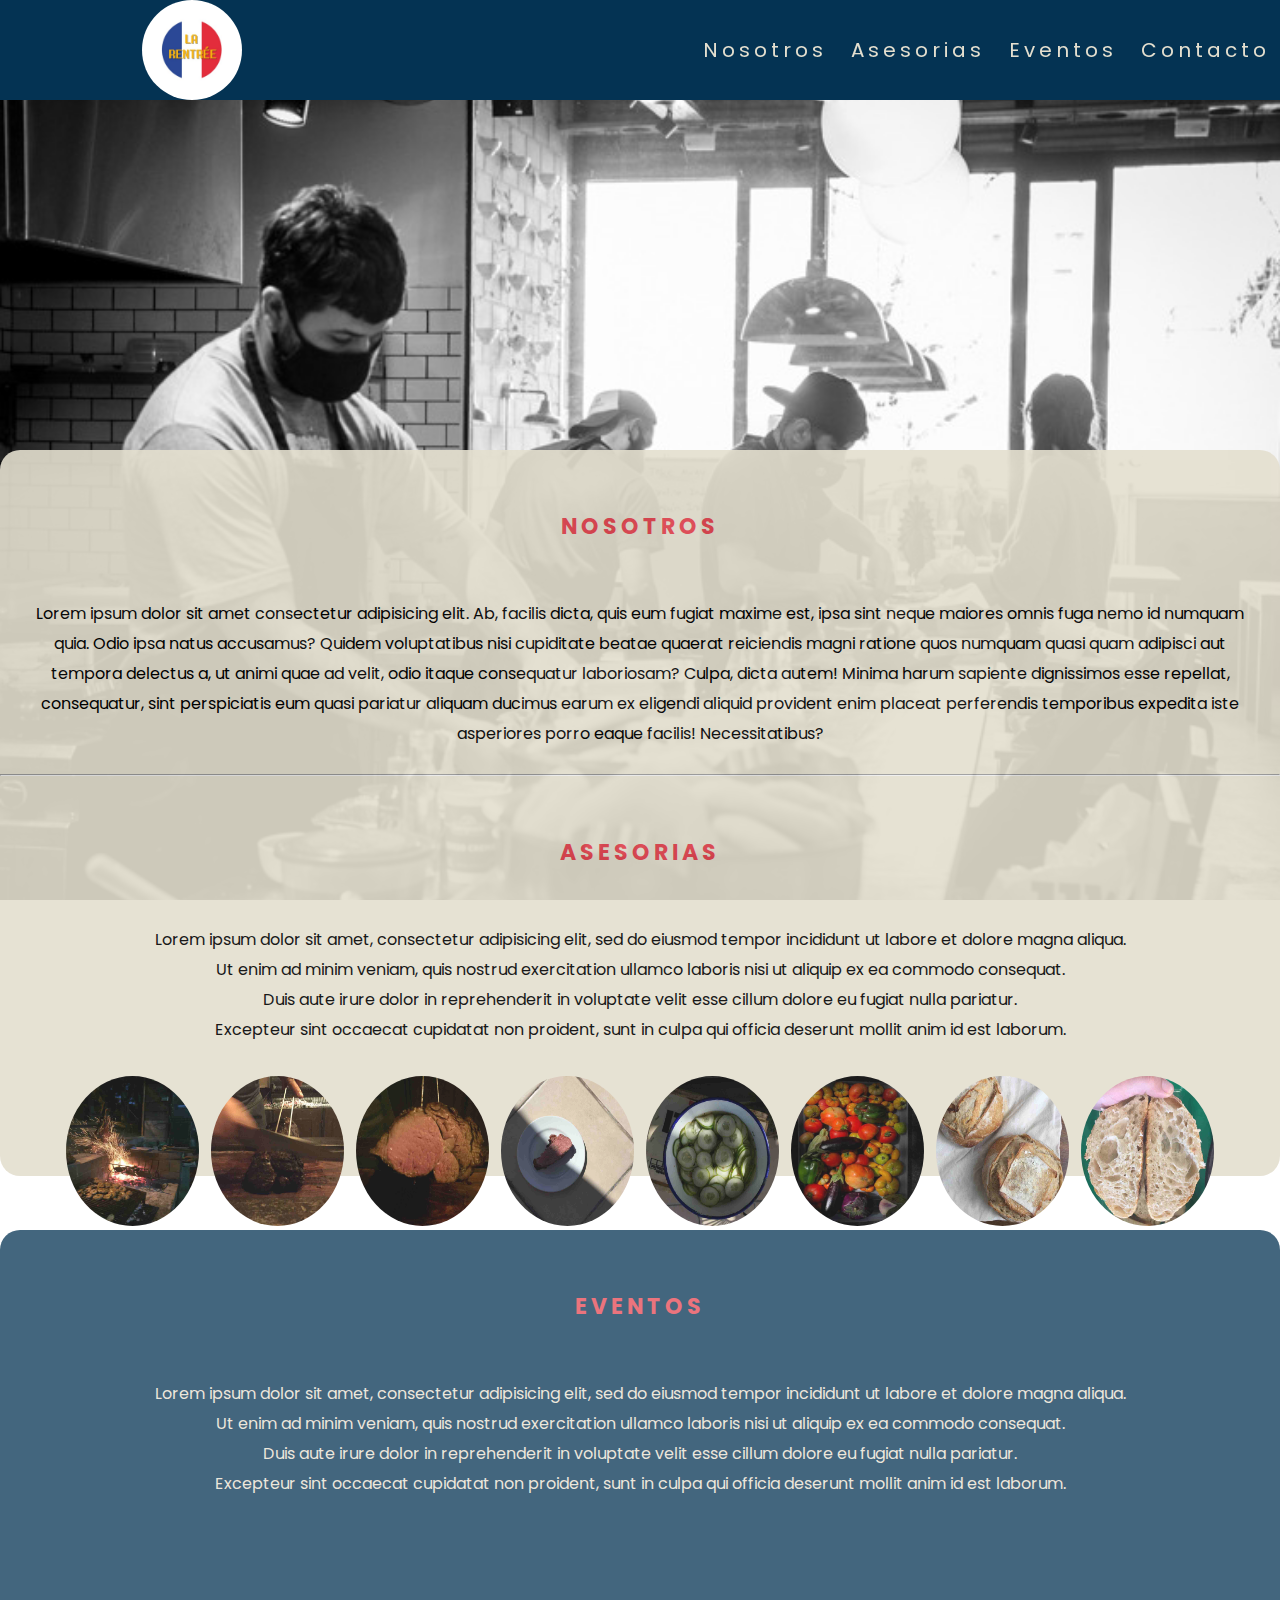
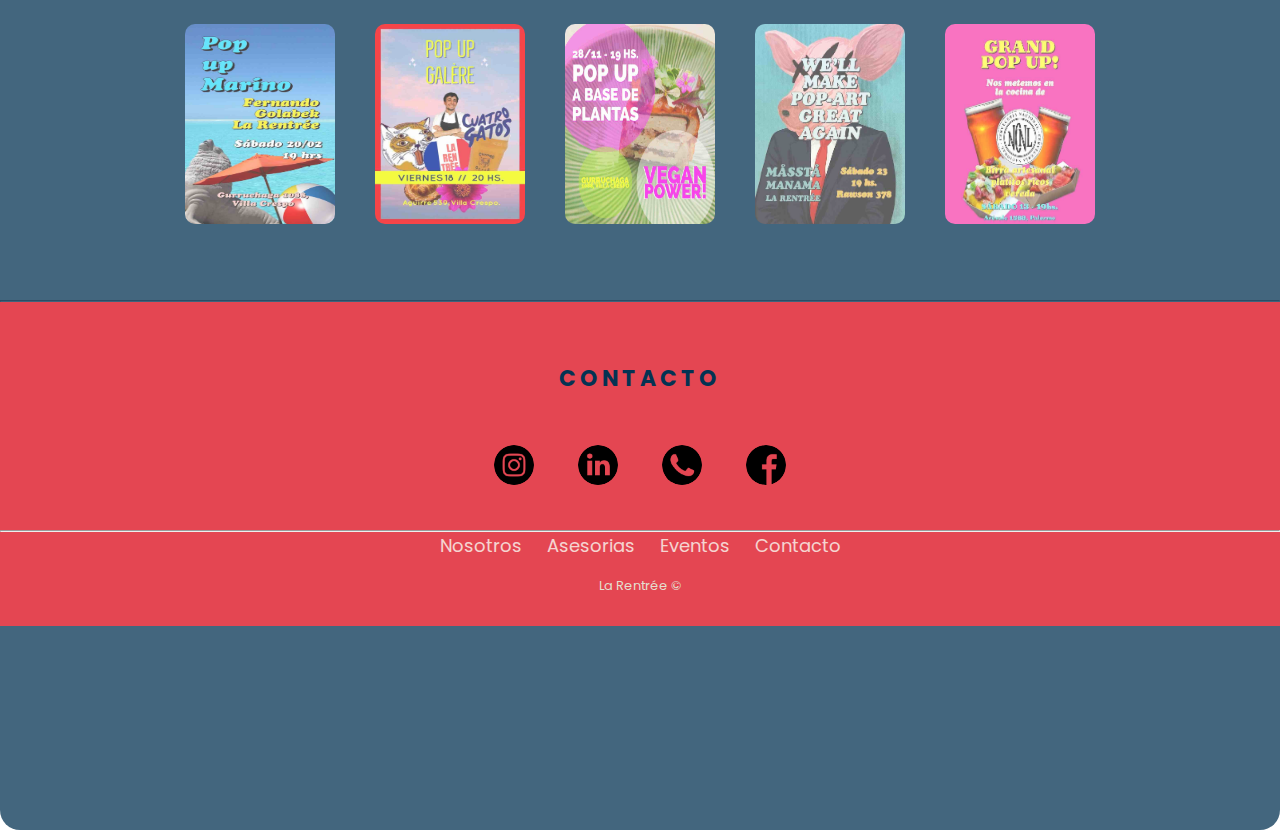
<file: index.html>
<!DOCTYPE html>
<html lang="en" dir="ltr">

<head>
    <link href="https://fonts.googleapis.com/css2?family=Poppins:wght@300&display=swap" rel="stylesheet">
    <meta charset="utf-8">
    <meta http-equiv="X-UA-Compatible" content="IE=edge">
    <meta name="viewport" content="width=device-width, initial-scale=1.0">
    <link href="https://cdn.jsdelivr.net/npm/bootstrap@5.0.0/dist/css/bootstrap.min.css" rel="stylesheet" integrity="sha384-wEmeIV1mKuiNpC+IOBjI7aAzPcEZeedi5yW5f2yOq55WWLwNGmvvx4Um1vskeMj0" crossorigin="anonymous">
    <!--SEO-->
    <meta name="keywords" content="Gastronomia, cocineros, La rentrée">
    <meta name="description" content="Grupo de cocineros nómades. Nos conocimos en Paris trabajando, volvimos a Argentina y hacemos eventos efīmeros en diferentes partes de la ciudad">
    <link rel="stylesheet" href="style.css" type="text/css">
    <title>LA RENTRÉE INICIO</title>
</head>

<body>
    <div class="boxArea">
        <header>
            <div class="menuNav">
                <div class="logo">
                    <a href="./index.html"><img src="./img/logolr.jpg" alt="logo"></a>

                </div>
                <nav>
                    <a href="./Nosotros.html">Nosotros</a>
                    <a href="./asesorias.html">Asesorias</a>
                    <a href="./Eventos.html">Eventos</a>
                    <a href="./contacto.html">Contacto</a>
                </nav>
                <div class="menu-mobile">
                    <button class="btn btn-outline-danger" type="button" data-bs-toggle="offcanvas" data-bs-target="#offcanvasScrolling" aria-controls="offcanvasScrolling">Menu</button>
                    <div class="offcanvas offcanvas-start" data-bs-scroll="true" data-bs-backdrop="false" tabindex="-1" id="offcanvasScrolling" aria-labelledby="offcanvasScrollingLabel">
                        <div class="logo">
                            <a href="./index.html"><img src="./img/logolr.jpg" alt="logo"></a>
                        </div>
                        <div class="offcanvas-header canva-titulo">
                            <h2 class="offcanvas-title" id="offcanvasScrollingLabel"> MENU</h2>
                            <button type="button" class="btn-close text-reset" data-bs-dismiss="offcanvas" aria-label="Close"></button>
                        </div>
                        <div class="offcanvas-body">
                            <nav class="canva-mobile">
                                <a href="./Nosotros.html">Nosotros</a>
                                <a href="./asesorias.html">Asesorias</a>
                                <a href="./Eventos.html">Eventos</a>
                                <a href="./contacto.html">Contacto</a>
                            </nav>
                            <p>@la.rentreeok</p>
                        </div>
                    </div>
                </div>
            </div>
        </header>
        <main>
            <div class="bannerArea">

            </div>
            <div class="contentArea">
                <div class="menuNav">
                    <h2><a href="./Nosotros.html">Nosotros</a></h2>
                    <p>Lorem ipsum dolor sit amet consectetur adipisicing elit. Ab, facilis dicta, quis eum fugiat maxime est, ipsa sint neque maiores omnis fuga nemo id numquam quia. Odio ipsa natus accusamus? Quidem voluptatibus nisi cupiditate beatae
                        quaerat reiciendis magni ratione quos numquam quasi quam adipisci aut tempora delectus a, ut animi quae ad velit, odio itaque consequatur laboriosam? Culpa, dicta autem! Minima harum sapiente dignissimos esse repellat, consequatur,
                        sint perspiciatis eum quasi pariatur aliquam ducimus earum ex eligendi aliquid provident enim placeat perferendis temporibus expedita iste asperiores porro eaque facilis! Necessitatibus?</p>
                    <hr>
                    <div class="asesoriasMenu">
                        <div class="asideImg">
                            <div>
                                <h2><a class="tituloAsesorias" href="./asesorias.html">Asesorias</a></h2>
                                <p class="asesoriasUno">Lorem ipsum dolor sit amet, consectetur adipisicing elit, sed do eiusmod tempor incididunt ut labore et dolore magna aliqua. <br> Ut enim ad minim veniam, quis nostrud exercitation ullamco laboris nisi ut aliquip ex ea
                                    commodo consequat.
                                    <br> Duis aute irure dolor in reprehenderit in voluptate velit esse cillum dolore eu fugiat nulla pariatur. <br> Excepteur sint occaecat cupidatat non proident, sunt in culpa qui officia deserunt mollit anim id est
                                    laborum.
                                </p>

                            </div>
                            <div class="imagenReel">
                                <img class="imgReel grid1" src="./imgeventos/asesoriasdos1.jpg" alt="fuego">
                                <img class="imgReel grid2" src="./imgeventos/asesoriascuatro1.jpg" alt="corte cuchillo">
                                <img class="imgReel grid3" src="./imgeventos/asesoriasuno1.jpg" alt="punto de la carne">
                                <img class="imgReel grid4" src="./imgeventos/asesoriascinco1.jpg" alt="pastron">
                                <img class="imgReel grid5" src="./imgeventos/asesoriasseis1.jpg" alt="pickles de pepino">
                                <img class="imgReel grid6" src="./imgeventos/asesoriassiete1.jpg" alt="tomates de estacion">
                                <img class="imgReel grid7" src="./imgeventos/asesoriastres1.jpg" alt="hogazas de pan">
                                <img class="imgReel grid8" src="./imgeventos/asesoriasocho1.jpg" alt="interior del pan">
                            </div>
                        </div>
                    </div>
                </div>
            </div>
            <div class="eventosNuestros">
                <h2> <a href="./Eventos.html">Eventos</a></h2>
                <p>Lorem ipsum dolor sit amet, consectetur adipisicing elit, sed do eiusmod tempor incididunt ut labore et dolore magna aliqua. <br> Ut enim ad minim veniam, quis nostrud exercitation ullamco laboris nisi ut aliquip ex ea commodo consequat.
                    <br> Duis aute irure dolor in reprehenderit in voluptate velit esse cillum dolore eu fugiat nulla pariatur. <br> Excepteur sint occaecat cupidatat non proident, sunt in culpa qui officia deserunt mollit anim id est laborum.
                </p>
                <div class="imgEventos">
                    <ul class="listEventos">
                        <li>
                            <a class="links--social" href="https://www.instagram.com/la.rentreeok/?hl=es-la"><img class="imagenEvento evento1" src="./imgeventos/evento11.jpg" alt="evento"></a>
                        </li>
                        <li>
                            <a class="links--social" href="https://www.instagram.com/la.rentreeok/?hl=es-la"><img class="imagenEvento evento2" src="./imgeventos/evento21.jpg" alt="evento"></a>
                        </li>
                        <li>
                            <a class="links--social" href="https://www.instagram.com/la.rentreeok/?hl=es-la"><img class="imagenEvento evento3" src="./imgeventos/evento31.jpg" alt="evento"></a>
                        </li>
                        <li>
                            <a class="links--social" href="https://www.instagram.com/la.rentreeok/?hl=es-la"><img class="imagenEvento evento4" src="./imgeventos/evento41.jpg" alt="evento"></a>
                        </li>
                        <li>
                            <a class="links--social" href="https://www.instagram.com/la.rentreeok/?hl=es-la"><img class="imagenEvento evento5" src="./imgeventos/evento51.jpg" alt="evento"></a>
                        </li>
                    </ul>
                </div>
            </div>
    </div>
    </main>
    <hr>
    <div class="footer-basic">
        <footer>
            <h2 class="contactoFooter">Contacto</h2>
            <div class="social">
                <a href="https://www.instagram.com/la.rentreeok/?hl=es-la"><i class="logoFooter"><img src="./img/instagram.png" alt="instagram"></i></a>
                <a href="https://www.linkedin.com"><i class="logoFooter"><img src="./img/linkedin.png" alt="linkedin"></i></a>
                <a href="https://api.whatsapp.com/send?phone=330767545140&text=Hola!"><i class="logoFooter"><img src="./img/whatsapp.png" alt="whatsapp"></i></a>
                <a href="https://www.facebook.com"><i class="logoFooter"><img src="./img/facebook.png" alt="facebook"></i></a>
            </div>
            <hr>
            <div>
                <ul>
                    <li><a href="./Nosotros.html">Nosotros</a></li>
                    <li><a href="./asesorias.html">Asesorias</a></li>
                    <li><a href="./Eventos.html">Eventos</a></li>
                    <li><a href="./contacto.html">Contacto</a></li>
                </ul>
                <p class="copyright">La Rentrée ©</p>
            </div>
        </footer>

    </div>
    <script src="https://code.jquery.com/jquery-3.6.0.slim.min.js" integrity="sha256-u7e5khyithlIdTpu22PHhENmPcRdFiHRjhAuHcs05RI=" crossorigin="anonymous"></script>
    <script src="https://cdn.jsdelivr.net/npm/bootstrap@5.0.0/dist/js/bootstrap.bundle.min.js" integrity="sha384-p34f1UUtsS3wqzfto5wAAmdvj+osOnFyQFpp4Ua3gs/ZVWx6oOypYoCJhGGScy+8" crossorigin="anonymous"></script>
</body>

</html>
</file>
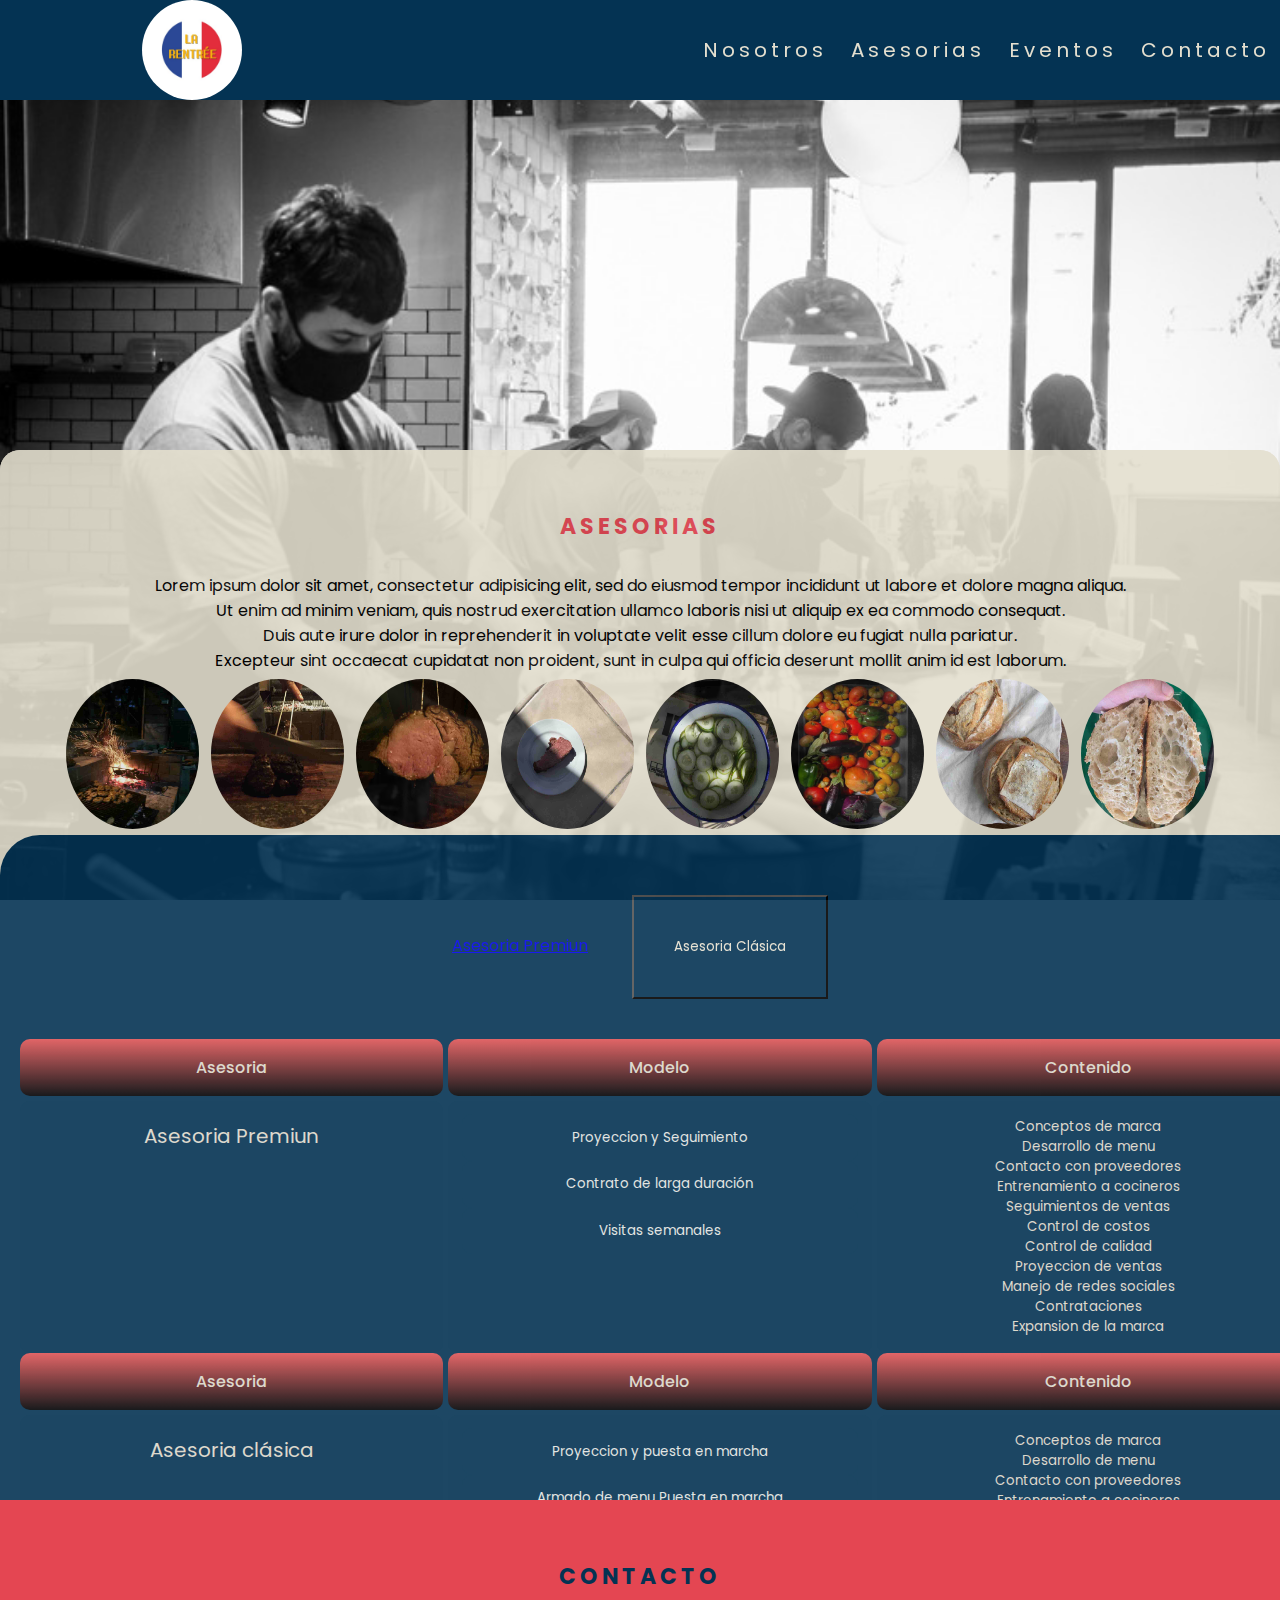
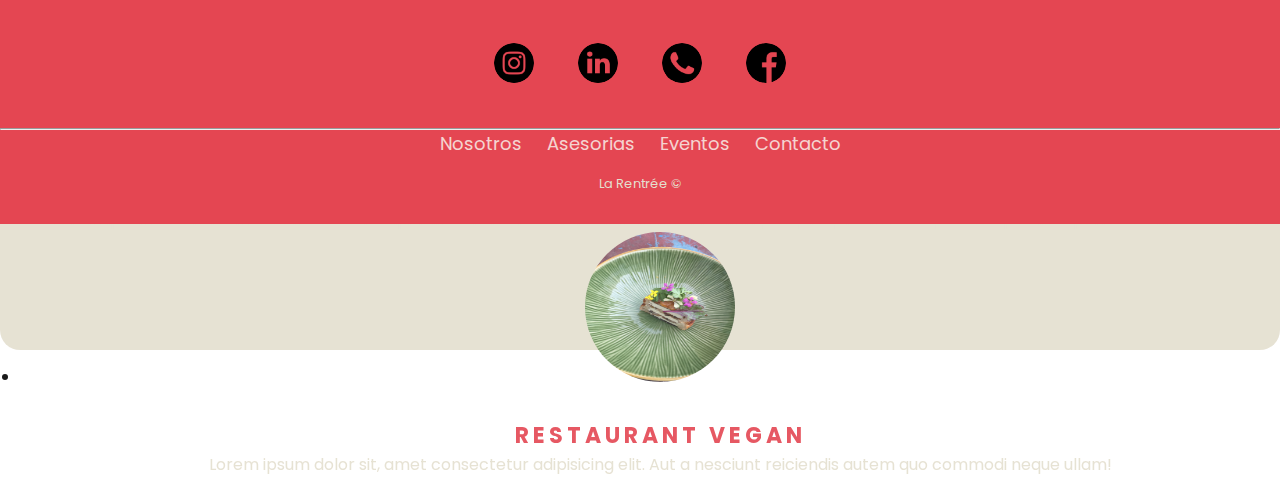
<file: asesorias.html>
<!DOCTYPE html>
<html lang="en" dir="ltr">

<head>
    <meta charset="utf-8">
    <meta name="viewport" content="width=device-width, initial-scale=1.0">
    <link rel="stylesheet" href="style.css">
    <link href="https://fonts.googleapis.com/css2?family=Poppins:wght@300&display=swap" rel="stylesheet">
    <!--SEO-->
    <meta name="keywords" content="Gastronomia, Asesorias, Contrataciones, La rentrée">
    <meta name="description" content="Grupo de cocineros nómades. Nos conocimos en Paris trabajando, volvimos a Argentina y hacemos eventos efīmeros en diferentes partes de la ciudad">
    <title>LA RENTRÉE Asesorias</title>
    <link href="https://cdn.jsdelivr.net/npm/bootstrap@5.0.0/dist/css/bootstrap.min.css" rel="stylesheet" integrity="sha384-wEmeIV1mKuiNpC+IOBjI7aAzPcEZeedi5yW5f2yOq55WWLwNGmvvx4Um1vskeMj0" crossorigin="anonymous">

</head>

<body>
    <div class="boxArea">
        <header>
            <div class="menuNav">
                <div class="logo">
                    <a href="./index.html"><img src="./img/logolr.jpg" alt="logo"></a>

                </div>
                <nav>
                    <a href="./Nosotros.html">Nosotros</a>
                    <a href="./asesorias.html">Asesorias</a>
                    <a href="./Eventos.html">Eventos</a>
                    <a href="./contacto.html">Contacto</a>
                </nav>
                <div class="menu-mobile">
                    <button class="btn btn-outline-danger" type="button" data-bs-toggle="offcanvas" data-bs-target="#offcanvasScrolling" aria-controls="offcanvasScrolling">Menu</button>
                    <div class="offcanvas offcanvas-start" data-bs-scroll="true" data-bs-backdrop="false" tabindex="-1" id="offcanvasScrolling" aria-labelledby="offcanvasScrollingLabel">
                        <div class="logo">
                            <a href="./index.html"><img src="./img/logolr.jpg" alt="logo"></a>
                        </div>
                        <div class="offcanvas-header canva-titulo">
                            <h2 class="offcanvas-title" id="offcanvasScrollingLabel"> MENU</h2>
                            <button type="button" class="btn-close text-reset" data-bs-dismiss="offcanvas" aria-label="Close"></button>
                        </div>
                        <div class="offcanvas-body">
                            <nav class="canva-mobile">
                                <a href="./Nosotros.html">Nosotros</a>
                                <a href="./asesorias.html">Asesorias</a>
                                <a href="./Eventos.html">Eventos</a>
                                <a href="./contacto.html">Contacto</a>
                            </nav>
                            <p>@la.rentreeok</p>
                        </div>
                    </div>
                </div>
            </div>
        </header>
        <main>
            <div class="bannerArea">

            </div>
            <div class="contentArea1">
                <div class="menuNav">
                </div>
                <div class="asesoriasMenu">
                    <div class="asideImg">
                        <div>
                            <h2><a class="tituloAsesorias" href="./asesorias.html">Asesorias</a></h2>
                            <p class="asesoriasUno">Lorem ipsum dolor sit amet, consectetur adipisicing elit, sed do eiusmod tempor incididunt ut labore et dolore magna aliqua. <br> Ut enim ad minim veniam, quis nostrud exercitation ullamco laboris nisi ut aliquip ex ea commodo
                                consequat.
                                <br> Duis aute irure dolor in reprehenderit in voluptate velit esse cillum dolore eu fugiat nulla pariatur. <br> Excepteur sint occaecat cupidatat non proident, sunt in culpa qui officia deserunt mollit anim id est laborum.
                            </p>
                        </div>
                        <div class="imagenReel">
                            <img class="imgReel grid1" src="./imgeventos/asesoriasdos1.jpg" alt="fuego">
                            <img class="imgReel grid2" src="./imgeventos/asesoriascuatro1.jpg" alt="corte cuchillo">
                            <img class="imgReel grid3" src="./imgeventos/asesoriasuno1.jpg" alt="punto de la carne">
                            <img class="imgReel grid4" src="./imgeventos/asesoriascinco1.jpg" alt="pastron">
                            <img class="imgReel grid5" src="./imgeventos/asesoriasseis1.jpg" alt="pickles de pepino">
                            <img class="imgReel grid6" src="./imgeventos/asesoriassiete1.jpg" alt="tomates de estacion">
                            <img class="imgReel grid7" src="./imgeventos/asesoriastres1.jpg" alt="hogazas de pan">
                            <img class="imgReel grid8" src="./imgeventos/asesoriasocho1.jpg" alt="interior del pan">
                        </div>
                        <div class="collapse--tabla">
                            <p class="asesoriaMobile">
                                <a class="btn btn-secondary" data-toggle="collapse" href="#multiCollapseExample1" role="button" aria-expanded="false" aria-controls="multiCollapseExample1">Asesoria Premiun</a>
                                <button class="btn btn-secondary boton-color" type="button" data-toggle="collapse" data-target="#multiCollapseExample2" aria-expanded="false" aria-controls="multiCollapseExample2">Asesoria Clásica</button>

                            </p>
                            <div class="row">
                                <div class="col">
                                    <div class="collapse multi-collapse" id="multiCollapseExample1">
                                        <div class="card card-body">
                                            <div class="section-table">
                                                <div class="top">Asesoria</div>
                                                <div class="top">Modelo</div>
                                                <div class="top">Contenido</div>
                                                <div class="tipo">Asesoria Premiun</div>
                                                <div class="menu-tabla">
                                                    <div class="contenido-tabla">Proyeccion y Seguimiento</div>
                                                    <div class="contenido-tabla">Contrato de larga duración</div>
                                                    <div class="contenido-tabla">Visitas semanales</div>
                                                </div>
                                                <div>
                                                    <ul class="lista-tabla">
                                                        <li>Conceptos de marca</li>
                                                        <li>Desarrollo de menu</li>
                                                        <li>Contacto con proveedores</li>
                                                        <li>Entrenamiento a cocineros</li>
                                                        <li>Seguimientos de ventas</li>
                                                        <li>Control de costos</li>
                                                        <li>Control de calidad</li>
                                                        <li>Proyeccion de ventas</li>
                                                        <li>Manejo de redes sociales</li>
                                                        <li>Contrataciones</li>
                                                        <li>Expansion de la marca</li>
                                                    </ul>
                                                </div>
                                            </div>
                                        </div>
                                    </div>
                                    <div class="col">
                                        <div class="collapse multi-collapse" id="multiCollapseExample2">
                                            <div class="card card-body">
                                                <div class="section-table">
                                                    <div class="top">Asesoria</div>
                                                    <div class="top">Modelo</div>
                                                    <div class="top">Contenido</div>
                                                    <div class="tipo">Asesoria clásica</div>
                                                    <div class="menu-tabla">
                                                        <div class="contenido-tabla">Proyeccion y puesta en marcha</div>
                                                        <div class="contenido-tabla">Armado de menu Puesta en marcha</div>
                                                        <div class="contenido-tabla">Contrato de corta duración</div>
                                                    </div>
                                                    <div>
                                                        <ul class="lista-tabla">
                                                            <li>Conceptos de marca</li>
                                                            <li>Desarrollo de menu</li>
                                                            <li>Contacto con proveedores</li>
                                                            <li>Entrenamiento a cocineros</li>
                                                            <li>Seguimientos de ventas</li>
                                                            <li>Control de costos</li>
                                                            <li>Control de calidad</li>
                                                        </ul>
                                                    </div>
                                                </div>
                                            </div>
                                        </div>
                                    </div>
                                </div>
                            </div>
                            <ul class="list-unstyled">
                                <li class="media">
                                    <img src="./imgeventos/ricota.jpg" class="mr-3 img--relleno" alt="ricota">
                                    <div class="media-body">
                                        <h2 class="mt-0 mb-1 texto--color">Restaurant Italiano</h2>
                                        <p class="texto--color">Lorem ipsum dolor sit amet consectetur adipisicing elit. Fugit exercitationem mollitia similique, quia quidem fuga quae voluptatibus porro doloribus eligendi?
                                        </p>
                                    </div>
                                </li>
                                <li class="media my-4 mobile-img">
                                    <img src="imgeventos/tofu.jpg" class="mr-3 img--relleno" alt="tofu">
                                    <div class="media-body">
                                        <h2 class="mt-0 mb-1 texto--color">Restaurant Vegan</h2>
                                        <p class="texto--color">Lorem ipsum dolor sit, amet consectetur adipisicing elit. Aut a nesciunt reiciendis autem quo commodi neque ullam!</p>
                                    </div>
                                </li>
                            </ul>
                        </div>
                    </div>
                </div>
            </div>
        </main>
    </div>

    <div class="footer-basic">
        <footer>
            <h2 class="contactoFooter">Contacto</h2>
            <div class="social">
                <a href="https://www.instagram.com/la.rentreeok/?hl=es-la"><i class="logoFooter"><img src="./img/instagram.png" alt="instagram"></i></a>
                <a href="https://www.linkedin.com"><i class="logoFooter"><img src="./img/linkedin.png" alt="linkedin"></i></a>
                <a href="https://api.whatsapp.com/send?phone=330767545140&text=Hola!"><i class="logoFooter"><img src="./img/whatsapp.png" alt="whatsapp"></i></a>
                <a href="https://www.facebook.com"><i class="logoFooter"><img src="./img/facebook.png" alt="facebook"></i></a>
            </div>
            <hr>
            <div>
                <ul>
                    <li><a href="./Nosotros.html">Nosotros</a></li>
                    <li><a href="./asesorias.html">Asesorias</a></li>
                    <li><a href="./Eventos.html">Eventos</a></li>
                    <li><a href="./contacto.html">Contacto</a></li>
                </ul>
                <p class="copyright">La Rentrée ©</p>
            </div>
        </footer>

    </div>
    <script src="https://code.jquery.com/jquery-3.5.1.slim.min.js" integrity="sha384-DfXdz2htPH0lsSSs5nCTpuj/zy4C+OGpamoFVy38MVBnE+IbbVYUew+OrCXaRkfj" crossorigin="anonymous"></script>
    <script src="https://cdn.jsdelivr.net/npm/bootstrap@4.6.0/dist/js/bootstrap.bundle.min.js" integrity="sha384-Piv4xVNRyMGpqkS2by6br4gNJ7DXjqk09RmUpJ8jgGtD7zP9yug3goQfGII0yAns" crossorigin="anonymous"></script>
    <script src="https://code.jquery.com/jquery-3.6.0.slim.min.js" integrity="sha256-u7e5khyithlIdTpu22PHhENmPcRdFiHRjhAuHcs05RI=" crossorigin="anonymous"></script>
    <script src="https://cdn.jsdelivr.net/npm/bootstrap@5.0.0/dist/js/bootstrap.bundle.min.js" integrity="sha384-p34f1UUtsS3wqzfto5wAAmdvj+osOnFyQFpp4Ua3gs/ZVWx6oOypYoCJhGGScy+8" crossorigin="anonymous"></script>
</body>

</html>
</file>
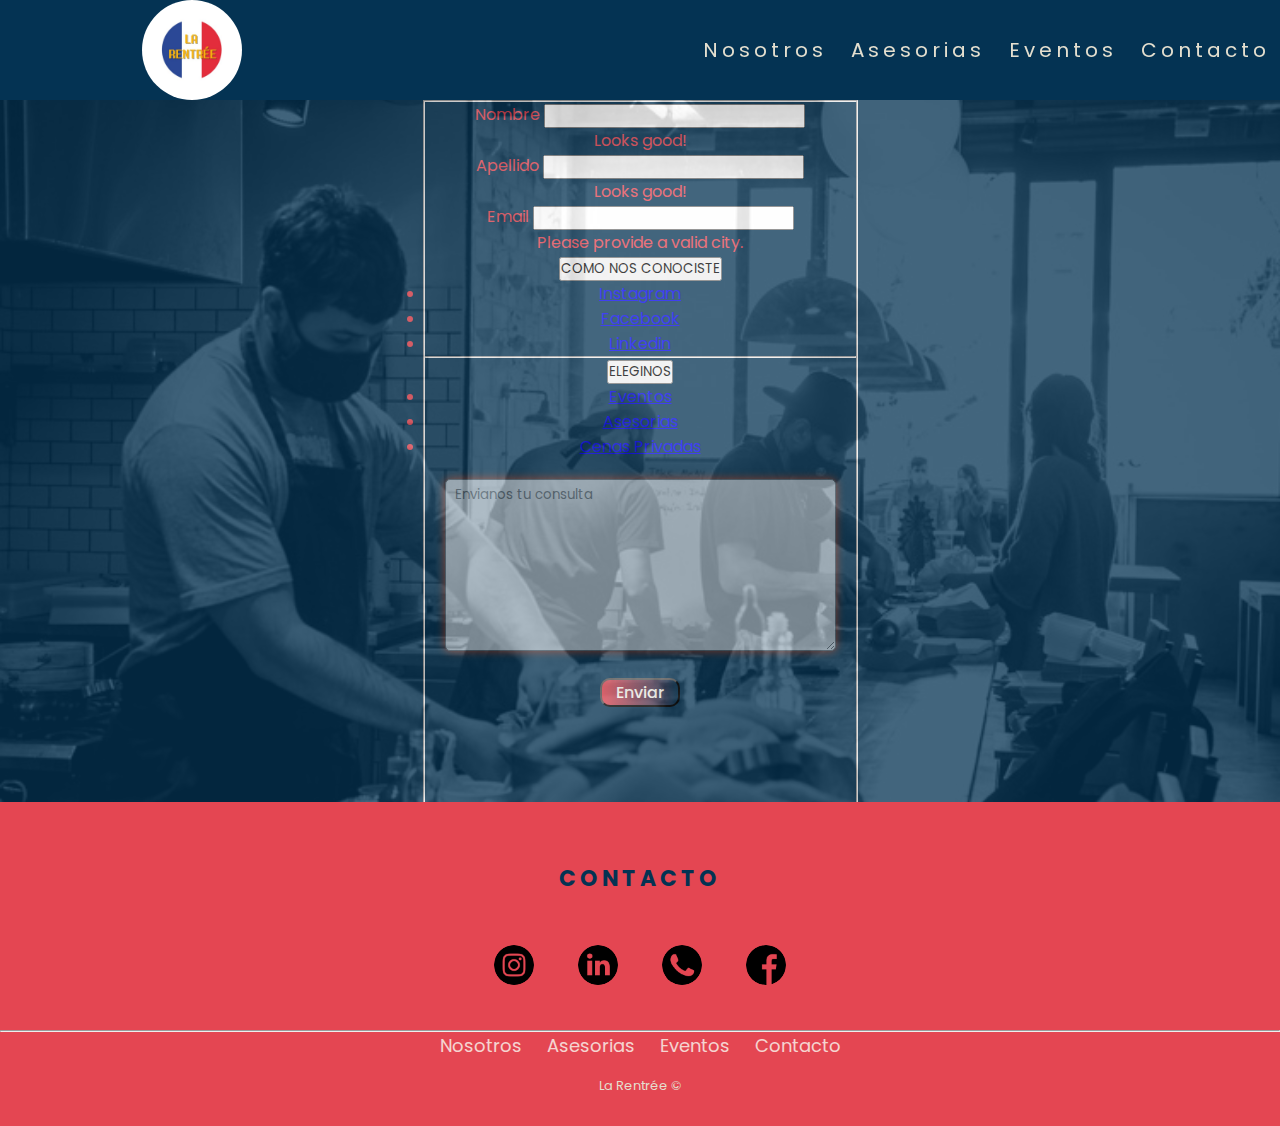
<file: contacto.html>
<!DOCTYPE html>
<html lang="en" dir="ltr">

<head>
    <meta charset="utf-8">
    <meta name="viewport" content="width=device-width, initial-scale=1.0">
    <link rel="stylesheet" href="style.css">
    <link href="https://fonts.googleapis.com/css2?family=Poppins:wght@300&display=swap" rel="stylesheet">
    <!--SEO-->
    <meta name="keywords" content="Gastronomia, Info, Contacto, La rentrée">
    <meta name="description" content="Grupo de cocineros nómades. Nos conocimos en Paris trabajando, volvimos a Argentina y hacemos eventos efīmeros en diferentes partes de la ciudad">
    <title> LA RENTRÉE Contacto</title>
    <link href="https://cdn.jsdelivr.net/npm/bootstrap@5.0.0/dist/css/bootstrap.min.css" rel="stylesheet" integrity="sha384-wEmeIV1mKuiNpC+IOBjI7aAzPcEZeedi5yW5f2yOq55WWLwNGmvvx4Um1vskeMj0" crossorigin="anonymous">

</head>

<body>
    <div class="boxArea">
        <header>
            <div class="menuNav">
                <div class="logo">
                    <a href="./index.html"><img src="./img/logolr.jpg" alt="logo"></a>

                </div>
                <nav>
                    <a href="./Nosotros.html">Nosotros</a>
                    <a href="./asesorias.html">Asesorias</a>
                    <a href="./Eventos.html">Eventos</a>
                    <a href="./contacto.html">Contacto</a>
                </nav>
                <div class="menu-mobile">
                    <button class="btn btn-outline-danger" type="button" data-bs-toggle="offcanvas" data-bs-target="#offcanvasScrolling" aria-controls="offcanvasScrolling">Menu</button>
                    <div class="offcanvas offcanvas-start" data-bs-scroll="true" data-bs-backdrop="false" tabindex="-1" id="offcanvasScrolling" aria-labelledby="offcanvasScrollingLabel">
                        <div class="logo">
                            <a href="./index.html"><img src="./img/logolr.jpg" alt="logo"></a>
                        </div>
                        <div class="offcanvas-header canva-titulo">
                            <h2 class="offcanvas-title" id="offcanvasScrollingLabel"> MENU</h2>
                            <button type="button" class="btn-close text-reset" data-bs-dismiss="offcanvas" aria-label="Close"></button>
                        </div>
                        <div class="offcanvas-body">
                            <nav class="canva-mobile">
                                <a href="./Nosotros.html">Nosotros</a>
                                <a href="./asesorias.html">Asesorias</a>
                                <a href="./Eventos.html">Eventos</a>
                                <a href="./contacto.html">Contacto</a>
                            </nav>
                            <p>@la.rentreeok</p>
                        </div>
                    </div>
                </div>
            </div>
        </header>
        <main>
            <div class="bannerArea">
            </div>
            <div class="eventosNuestros1">
                <fieldset>
                    <form class="needs-validation" novalidate>
                        <div class="form-row">
                            <div class="col-md-12 mb-3">
                                <label for="validationCustom01">Nombre</label>
                                <input type="text" class="form-control" id="validationCustom01" value="" required>
                                <div class="valid-feedback">
                                    Looks good!
                                </div>
                            </div>
                            <div class="col-md-12 mb-3">
                                <label for="validationCustom02">Apellido</label>
                                <input type="text" class="form-control" id="validationCustom02" value="" required>
                                <div class="valid-feedback">
                                    Looks good!
                                </div>
                            </div>
                        </div>
                        <div class="form-row">
                            <div class="col-md-12 mb-3">
                                <label for="validationCustom03">Email</label>
                                <input type="text" class="form-control" id="validationCustom03" required>
                                <div class="invalid-feedback">
                                    Please provide a valid city.
                                </div>
                            </div>
                        </div>
                    </form>
                    <div class="dropdown">
                        <button class="btn btn-danger dropdown-toggle" type="button" id="dropdownMenuButton2" data-bs-toggle="dropdown" aria-expanded="false">
                                    COMO NOS CONOCISTE
                                </button>
                        <ul class="dropdown-menu dropdown-menu-dark" aria-labelledby="dropdownMenuButton2">
                            <li><a class="dropdown-item active" href="#">Instagram</a></li>
                            <li><a class="dropdown-item" href="#">Facebook</a></li>
                            <li><a class="dropdown-item" href="#">Linkedin</a></li>

                        </ul>
                    </div>
                    <hr>
                    <div class="formulario">
                        <div class="dropdown">
                            <button class="btn btn-danger dropdown-toggle" type="button" id="dropdownMenuButton2" data-bs-toggle="dropdown" aria-expanded="false">
                                    ELEGINOS
                                </button>
                            <ul class="dropdown-menu dropdown-menu-dark" aria-labelledby="dropdownMenuButton2">
                                <li><a class="dropdown-item active" href="#">Eventos</a></li>
                                <li><a class="dropdown-item" href="#">Asesorias</a></li>
                                <li><a class="dropdown-item" href="#">Cenas Privadas</a></li>

                            </ul>
                        </div>

                        <textarea class="areaTexto" name="name" rows="8" cols="32" placeholder=" Envianos tu consulta"></textarea><br>

                        <input class="botonE" type="submit" name="Enviar" value="Enviar">
                    </div>
                    </form>
                </fieldset>
            </div>
        </main>
    </div>
    <hr>
    <div class="footer-basic">
        <footer>
            <h2 class="contactoFooter">Contacto</h2>
            <div class="social">
                <a href="https://www.instagram.com/la.rentreeok/?hl=es-la"><i class="logoFooter"><img src="./img/instagram.png" alt="instagram"></i></a>
                <a href="https://www.linkedin.com"><i class="logoFooter"><img src="./img/linkedin.png" alt="linkedin"></i></a>
                <a href="https://api.whatsapp.com/send?phone=330767545140&text=Hola!"><i class="logoFooter"><img src="./img/whatsapp.png" alt="whatsapp"></i></a>
                <a href="https://www.facebook.com"><i class="logoFooter"><img src="./img/facebook.png" alt="facebook"></i></a>
            </div>
            <hr>
            <div>
                <ul>
                    <li>
                        <a href="./Nosotros.html">Nosotros</a></li>
                    <li><a href="./asesorias.html">Asesorias</a></li>
                    <li><a href="./Eventos.html">Eventos</a></li>
                    <li>
                        <a href="./contacto.html">Contacto</a></li>
                </ul>
                <p class="copyright">La Rentrée ©</p>
            </div>
        </footer>

    </div>










    <script src="https://code.jquery.com/jquery-3.6.0.slim.min.js" integrity="sha256-u7e5khyithlIdTpu22PHhENmPcRdFiHRjhAuHcs05RI=" crossorigin="anonymous"></script>
    <script src="https://cdn.jsdelivr.net/npm/bootstrap@5.0.0/dist/js/bootstrap.bundle.min.js" integrity="sha384-p34f1UUtsS3wqzfto5wAAmdvj+osOnFyQFpp4Ua3gs/ZVWx6oOypYoCJhGGScy+8" crossorigin="anonymous"></script>
    <script type="text/javascript">
        function actionToggle() {
            var action = document.querySelector('.action');
            action.classList.toggle('active')
        }
    </script>
    <script>
        // Example starter JavaScript for disabling form submissions if there are invalid fields
        (function() {
            'use strict';
            window.addEventListener('load', function() {
                // Fetch all the forms we want to apply custom Bootstrap validation styles to
                var forms = document.getElementsByClassName('needs-validation');
                // Loop over them and prevent submission
                var validation = Array.prototype.filter.call(forms, function(form) {
                    form.addEventListener('submit', function(event) {
                        if (form.checkValidity() === false) {
                            event.preventDefault();
                            event.stopPropagation();
                        }
                        form.classList.add('was-validated');
                    }, false);
                });
            }, false);
        })();
    </script>
</body>

</html>
</file>
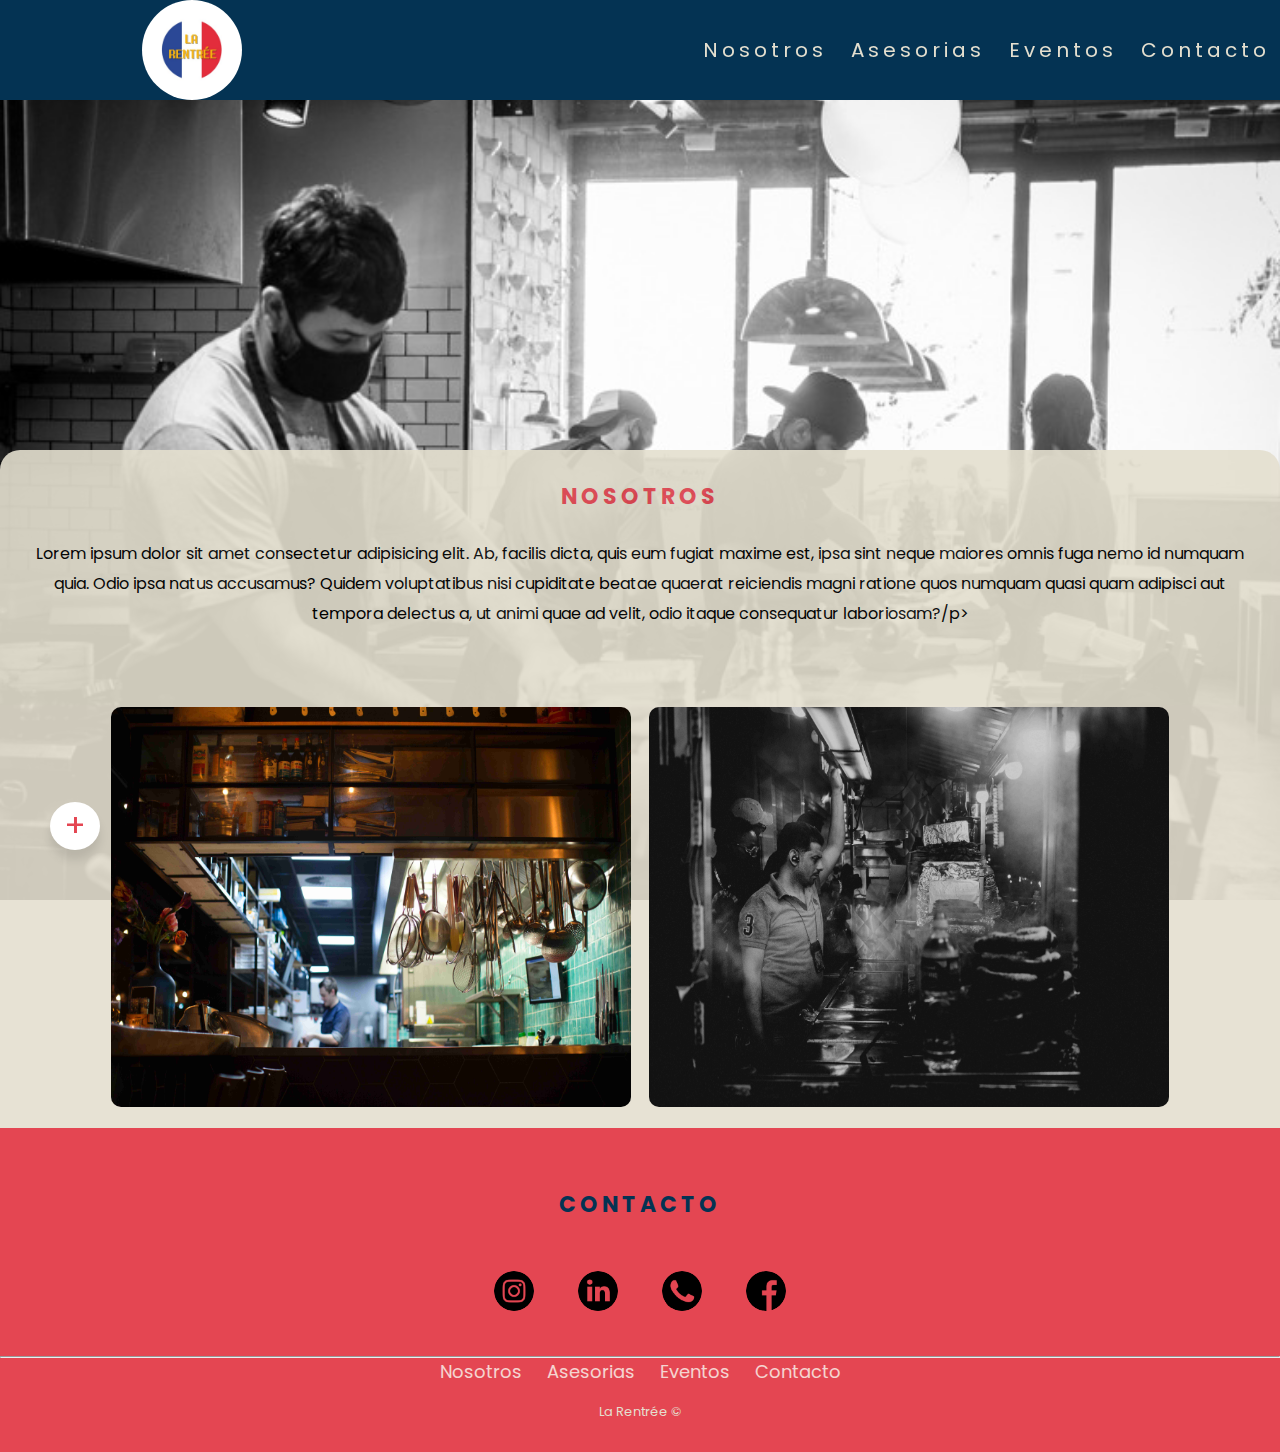
<file: Nosotros.html>
<!DOCTYPE html>
<html lang="en" dir="ltr">

<head>
    <meta charset="utf-8">
    <meta name="viewport" content="width=device-width, initial-scale=1.0">
    <link rel="stylesheet" href="style.css">
    <link href="https://fonts.googleapis.com/css2?family=Poppins:wght@300&display=swap" rel="stylesheet">
    <!--SEO-->
    <meta name="keywords" content="Gastronomia, Nosotros, La rentrée, conocenos">
    <meta name="description" content="Grupo de cocineros nómades. Nos conocimos en Paris trabajando, volvimos a Argentina y hacemos eventos efīmeros en diferentes partes de la ciudad">
    <title> LA RENTRÉE Nosotros</title>
    <link href="https://cdn.jsdelivr.net/npm/bootstrap@5.0.0/dist/css/bootstrap.min.css" rel="stylesheet" integrity="sha384-wEmeIV1mKuiNpC+IOBjI7aAzPcEZeedi5yW5f2yOq55WWLwNGmvvx4Um1vskeMj0" crossorigin="anonymous">
</head>

<body>
    <div class="boxArea">
        <header>
            <div class="menuNav">
                <div class="logo">
                    <a href="./index.html"><img src="./img/logolr.jpg" alt="logo"></a>

                </div>
                <nav>
                    <a href="./Nosotros.html">Nosotros</a>
                    <a href="./asesorias.html">Asesorias</a>
                    <a href="./Eventos.html">Eventos</a>
                    <a href="./contacto.html">Contacto</a>
                </nav>
                <div class="menu-mobile">
                    <button class="btn btn-outline-danger" type="button" data-bs-toggle="offcanvas" data-bs-target="#offcanvasScrolling" aria-controls="offcanvasScrolling">Menu</button>
                    <div class="offcanvas offcanvas-start" data-bs-scroll="true" data-bs-backdrop="false" tabindex="-1" id="offcanvasScrolling" aria-labelledby="offcanvasScrollingLabel">
                        <div class="logo">
                            <a href="./index.html"><img src="./img/logolr.jpg" alt="logo"></a>
                        </div>
                        <div class="offcanvas-header canva-titulo">
                            <h2 class="offcanvas-title" id="offcanvasScrollingLabel"> MENU</h2>
                            <button type="button" class="btn-close text-reset" data-bs-dismiss="offcanvas" aria-label="Close"></button>
                        </div>
                        <div class="offcanvas-body">
                            <nav class="canva-mobile">
                                <a href="./Nosotros.html">Nosotros</a>
                                <a href="./asesorias.html">Asesorias</a>
                                <a href="./Eventos.html">Eventos</a>
                                <a href="./contacto.html">Contacto</a>
                            </nav>
                            <p>@la.rentreeok</p>
                        </div>
                    </div>
                </div>
            </div>
        </header>
        <main>
            <div class="bannerArea">

            </div>
            <div class="contentArea">
                <div class="menuNav">
                    <div class="contentAreaNos">
                        <h2>Nosotros</h2>
                        <p>Lorem ipsum dolor sit amet consectetur adipisicing elit. Ab, facilis dicta, quis eum fugiat maxime est, ipsa sint neque maiores omnis fuga nemo id numquam quia. Odio ipsa natus accusamus? Quidem voluptatibus nisi cupiditate beatae
                            quaerat reiciendis magni ratione quos numquam quasi quam adipisci aut tempora delectus a, ut animi quae ad velit, odio itaque consequatur laboriosam?/p>
                            <div class="miniaturasImg">
                                <ul class="list-unstyled">
                                    <li class="media">
                                        <img src="./imgeventos/cocinero1.jpg" class="mr-3 miniatura--cocinero" alt="cocinero1">
                                        <div class="media-body">
                                            <h2 class="mt-0 mb-1">COCINERO</h2>
                                        </div>
                                    </li>
                                    <li class="media my-4">
                                        <img src="./imgeventos/cocinero21.jpg" class="mr-3 miniatura--cocinero" alt="cocinero21">
                                        <div class="media-body">
                                            <h2 class="mt-0 mb-1">COCINERO</h2>
                                        </div>
                                    </li>
                            </div>
                    </div>
                </div>
            </div>
            <div class="action" onclick="actionToggle()">
                <span>+</span>
                <ul>
                    <li><img class="iconosFloat" src="./img/instagram.png">Comparte en Instagram</li>
                    <li><img class="iconosFloat" src="./img/facebook.png">Comparte en Facebook</li>
                    <li><img class="iconosFloat" src="./img/linkedinlogo.png">Comparte en Linkedin</li>
                    <li><img class="iconosFloat" src="./img/whatsapp.png">Comparte en whatsapp</li>
                </ul>
            </div>
        </main>
        <div class="cocinero">
            <figure>
                <img class="cocineros" src="./imgeventos/cocinero1.jpg" alt="cocinero">
                <figcaption>Lorem, ipsum dolor sit amet consectetur adipisicing elit. Ullam exercitationem numquam eveniet a. Voluptatem dolorum saepe facilis voluptate tenetur odit blanditiis eaque error animi maiores sit cupiditate nesciunt soluta dignissimos similique
                    omnis quia minus quo, incidunt nisi iure. Dolor, et.</figcaption>
            </figure>
            <figure>
                <img class="cocineros" src="./imgeventos/cocinero21.jpg" alt="cocinero">
                <figcaption>Lorem ipsum dolor sit amet consectetur, adipisicing elit. Et repudiandae nesciunt culpa numquam consequuntur in. Nihil blanditiis magni atque ullam expedita. Dolorem voluptates voluptas omnis earum voluptate libero velit ad asperiores
                    ab repellat magni quis, numquam quia autem ipsa provident!</figcaption>
            </figure>
        </div>
        <div class="footer-basic">
            <footer class="footerStiky">
                <h2 class="contactoFooter">Contacto</h2>
                <div class="social">
                    <a href="https://www.instagram.com/la.rentreeok/?hl=es-la"><i class="logoFooter"><img src="./img/instagram.png" alt="instagram"></i></a>
                    <a href="https://www.linkedin.com"><i class="logoFooter"><img src="./img/linkedin.png" alt="linkedin"></i></a>
                    <a href="https://api.whatsapp.com/send?phone=330767545140&text=Hola!"><i class="logoFooter"><img src="./img/whatsapp.png" alt="whatsapp"></i></a>
                    <a href="https://www.facebook.com"><i class="logoFooter"><img src="./img/facebook.png" alt="facebook"></i></a>
                </div>
                <hr>
                <div>
                    <ul>
                        <li>
                            <a href="./Nosotros.html">Nosotros</a></li>
                        <li><a href="./asesorias.html">Asesorias</a></li>
                        <li><a href="./Eventos.html">Eventos</a></li>
                        <li>
                            <a href="./contacto.html">Contacto</a></li>
                    </ul>
                    <p class="copyright">La Rentrée ©</p>
                </div>
            </footer>

        </div>
        <script src="https://cdn.jsdelivr.net/npm/bootstrap@5.0.0/dist/js/bootstrap.bundle.min.js" integrity="sha384-p34f1UUtsS3wqzfto5wAAmdvj+osOnFyQFpp4Ua3gs/ZVWx6oOypYoCJhGGScy+8" crossorigin="anonymous"></script>
        <script type="text/javascript">
            function actionToggle() {
                var action = document.querySelector('.action');
                action.classList.toggle('active')
            }
        </script>
</body>

</html>
</file>
<file: style.css>
* {
        margin: 0;
        padding: 0;
        font-family: 'poppins' !important;
    }
    
    body {
        text-align: center;
        width: 100%;
    }
    /* menu nav */
    
    .menuNav {
        width: 100%;
        margin: 0 auto;
    }
    
    header {
        height: 100px;
        background: #043353;
        width: 100%;
        z-index: 12;
        position: fixed;
        display: flex;
        flex-wrap: nowrap;
    }
    
    .logo {
        width: 30%;
        float: left;
        line-height: 100px;
    }
    
    .logo a {
        text-decoration: none;
        font-size: 30px;
        color: #e4dfcd;
        letter-spacing: 5px;
        margin-top: 30px;
        width: 100px;
        height: 39px;
        text-indent: -9999px;
    }
    
    .logo img {
        overflow: hidden;
        border-radius: 50%;
        height: 100px;
        width: 100px;
    }
    
    nav {
        float: right;
        line-height: 100px;
    }
    
    nav a {
        text-decoration: none;
        letter-spacing: 4px;
        font-size: 20px;
        margin: 0 10px;
        color: #e4dfcf;
    }
    
    nav a:hover {
        text-decoration: none;
        background: #e44652;
        padding: 10px;
        border-radius: 20px;
        transition: all 0.3s ease-out 0s;
        cursor: pointer;
    }
    /*banner*/
    
    .bannerArea {
        width: 100%;
        height: 800px;
        position: fixed;
        top: 100px;
        background-image: url(./imgeventos/bannerbar.JPG);
        background-size: cover;
        background-position: center center;
    }
    
    .bannerArea h2 {
        padding-top: 8%;
        font-size: 70px;
        font-family: 'poppins';
        text-transform: uppercase;
        color: #262626;
    }
    
    .contentArea {
        width: 100%;
        position: relative;
        top: 450px;
        background-color: #e4dfcf;
        height: 700px;
        opacity: 0.9;
        border-radius: 20px;
    }
    
    .contentArea1 {
        width: 100%;
        position: relative;
        top: 450px;
        background-color: #e4dfcf;
        height: 1500px;
        opacity: 0.9;
        border-radius: 20px;
    }
    
    .contentArea p {
        padding: 2% 0;
        font-family: 'poppins' sans-serif;
        line-height: 30px;
        display: flex;
        justify-content: flex-end;
        text-align: center;
    }
    
    .contentArea h2 {
        color: #e44652;
        text-align: center;
        font-family: 'poppins' sans-serif;
        font-size: 24px;
        letter-spacing: 4px;
        padding-top: 30px;
        font-size: 40px;
        margin: 0;
        display: flex;
        justify-content: center;
    }
    /*seccion eventos*/
    
    .eventosNuestros {
        width: 100%;
        position: relative;
        top: 530px;
        background-color: #043353;
        height: 1200px;
        color: #e4dfcf;
        opacity: .75;
        border-radius: 20px;
    }
    
    .eventosNuestros1 {
        width: 100%;
        position: relative;
        display: flex;
        justify-content: center;
        top: 100px;
        background-color: #043353;
        height: 800px;
        color: #e44652;
        opacity: .75;
    }
    
    .eventosNuestros h2 {
        font-family: 'poppins' sans-serif;
        font-size: 24px;
        letter-spacing: 4px;
        padding-top: 30px;
        font-size: 40px;
        margin: 0;
    }
    
    .eventosNuestros p {
        padding: 2% 0;
        font-family: 'poppins' sans-serif;
        line-height: 30px;
    }
    
    h2 {
        font-family: 'popins' sans-serif;
        color: #e44652;
        font-size: 22px !important;
        text-align: center;
        text-decoration: none;
        text-transform: uppercase;
        display: flex;
        justify-content: center;
    }
    
    .videoEventos {
        object-fit: fill;
        height: 400px;
        margin: 30px 120px 100px auto;
    }
    
    figure.videoSet {
        background-color: black;
        display: flex;
        left: 450px;
        padding: 0;
        box-shadow: 0px 0px 10px 5px orangered;
        border-radius: 10px;
        margin-bottom: 100px;
    }
    
    .video__set {
        display: flex;
        justify-content: center;
        height: 400px;
    }
    
    .imgEventos {
        display: flex;
        justify-content: center;
        margin: 80px;
    }
    
    .listEventos {
        display: flex;
        flex-flow: row wrap;
        list-style: none;
        justify-content: space-evenly;
    }
    
    .imagenEvento {
        display: flex;
        object-fit: fill;
        padding: 20px;
        width: 150px;
        height: 200px;
        border-radius: 30px;
    }
    
    .listEventos:hover .imagenEvento {
        cursor: pointer;
        opacity: 1;
        text-decoration: none;
        background: orangered;
        padding: 10px;
        border-radius: 50px;
        transition: all 0.3s ease-out 0s;
        cursor: pointer;
    }
    /*seccion Asesorias*/
    
    .section-table {
        display: grid;
        grid-template-columns: repeat(3, 1fr);
        grid-template-rows: minmax(10px, auto);
        gap: 5px;
    }
    
    .section-table div {
        background: #043353;
        padding: 1em;
        border-radius: 10px;
        opacity: 0.95;
    }
    
    .section-table div:hover {
        border: 1px solid red;
    }
    
    .section-table .top {
        background: linear-gradient(to bottom, #eb5757, #000000);
        font-family: 'poppins' sans-serif;
        font-weight: 500;
        font-size: 12pt;
        text-align: center;
        color: #e4dfcf;
    }
    
    .menu-tabla {
        text-align: center;
        color: #faf8f0;
        font-size: 10pt;
    }
    
    .contenido-tabla:hover {
        background: linear-gradient(to bottom, #eb5757, #000000);
    }
    
    .section-table .tipo {
        font-size: 15pt;
        color: #e4dfcf;
        text-align: center;
    }
    
    .section-table .lista-tabla {
        font-size: 10pt;
        color: #e4dfcf;
        text-align: center;
        list-style: none;
    }
    
    .section-table .lista-tabla:hover {
        background: linear-gradient(to bottom, #eb5757, #000000);
        border-radius: 10px;
    }
    
    .contenedor-tabla {
        position: relative;
        top: -10px;
        width: 100%;
        height: fit-content;
        margin-left: 180px;
        padding: 0px;
    }
    
    .asesoriasMenu h2 {
        color: #e44652 !important;
        font-family: 'poppins' sans-serif;
        letter-spacing: 4px;
        padding-top: 30px;
        font-size: 40px;
        margin: 0;
        display: flex;
        justify-content: center;
    }
    
    .asesoriasMenu {
        width: 100%;
        height: 400px;
        background-color: #e4dfcf;
        border-radius: 20px;
    }
    
    .asesoriasSection {
        position: fixed;
    }
    
    .asesoriasUno {
        display: flex;
        justify-content: center !important;
        text-align: center;
    }
    
    p {
        text-align: center;
        margin: 0 20px;
    }
    
    img {
        width: 150px;
        height: 150px;
        position: center;
    }
    
    section {
        text-align: center;
        width: 617px;
        height: 250px;
        margin: 0;
        background-repeat: no-repeat;
        background-size: cover;
        display: flex;
    }
    
    .imagenReel {
        display: flex;
        margin: 0px 60px;
        flex-wrap: nowrap;
        justify-content: flex-start;
    }
    
    .imgReel {
        border-radius: 50%;
        overflow: hidden;
        margin: 6px;
    }
    
    .collapse--tabla {
        width: 100%;
        height: 900px;
        background-color: #043353;
        padding: 20px;
        margin: 0px;
        border-radius: 40px 40px 0px 0px;
    }
    
    .boton-color {
        padding: 40px;
        margin: 40px;
        background-color: #043353;
        color: #e4dfcf;
    }
    
    .img--relleno {
        border-radius: 50%;
    }
    
    .texto--color {
        color: #e4dfcf;
    }
    /*footer*/
    
    .footer-basic {
        padding: 30px 0;
        width: 100%;
        background-color: #e44652;
        color: #faf8f0;
        position: relative;
        bottom: 0;
        margin-bottom: 0px;
    }
    
    .footer-basic ul {
        padding: 0;
        list-style: none;
        text-align: center;
        font-size: 18px;
        line-height: 1.6;
        margin-bottom: 0;
    }
    
    .footer-basic li {
        padding: 0 10px;
        display: inline-block;
    }
    
    .footer-basic ul a {
        color: inherit;
        text-decoration: none;
        opacity: 0.8;
    }
    
    .footer-basic a:hover {
        opacity: 1;
    }
    
    .footer-basic .social {
        text-align: center;
        padding-bottom: 25px;
        text-decoration: none;
    }
    
    .footer-basic .social>a {
        width: 40px;
        height: 40px;
        display: inline-block;
        text-align: center;
        margin: 10px;
        padding: 10px;
        color: inherit;
        text-decoration: none;
    }
    
    .footer-basic .footer-basic .social>a:hover {
        opacity: 0.9;
    }
    
    .footer-basic .copyright {
        margin-top: 15px;
        text-align: center;
        font-size: 13px;
        color: #e4dfcf;
        margin-bottom: 0;
    }
    
    .ns {
        text-align: center;
        margin: 1rem;
        padding: 0;
    }
    /*agregados*/
    
    .menuBar {
        width: 100%;
        height: 160px;
        background-color: #faf8f0;
        display: inline-block;
    }
    
    .logoFooter img {
        width: 40px;
        height: 40px;
        overflow: hidden;
        border-radius: 50%;
        list-style: none;
    }
    
    .logoFooter:hover {
        text-decoration: none;
        padding: 10px;
        border-radius: 50%;
        transition: all 0.3s ease-out 0s;
        cursor: pointer;
    }
    
    .contactoFooter {
        color: #043353;
        margin: 20px 20px;
        padding: 10px;
        text-transform: uppercase;
        letter-spacing: 4px;
    }
    
    h2 a {
        margin: 20px 20px;
        padding: 10px;
        text-transform: uppercase;
        letter-spacing: 4px;
        text-decoration: none;
        color: #e44652;
    }
    
    .contentAreaNos {
        height: 100px;
        width: 100%;
    }
    
    img.cocineros {
        width: 520px;
        height: 400px;
        margin: 7px;
        border-radius: 10px;
        background: black;
    }
    
    figure {
        display: inline-block;
        position: relative;
        overflow: hidden;
    }
    
    figcaption {
        color: #043353;
        transition: all 0.3s ease 0s;
        font-weight: bold;
        background: rgba(250, 248, 240, 0.5);
        position: absolute;
        left: 0px;
        bottom: -400px;
        width: 100%;
        padding: 5%;
        border-radius: 20px;
    }
    
    figure:hover figcaption {
        bottom: 0px;
    }
    
    .miniaturasImg {
        width: 100%;
        height: 400px;
        background-color: #e4dfcf;
        z-index: 9999;
        display: none;
    }
    /**contacto**/
    
    .contactoTitle {
        font-family: 'popins' sans-serif;
        color: #faf8f0;
        font-size: 22px;
        text-align: center;
        text-decoration: none;
        text-transform: uppercase;
        display: flex;
        justify-content: center;
        padding: 30px;
    }
    
    .inputName {
        margin: 5px;
        border: solid 1px orangered;
        box-shadow: 0px 0px 5px 0px orangered;
        color: #edf0f1;
        opacity: 0.75;
    }
    
    .desplegable {
        margin: 10px;
        box-shadow: 0px 0px 5px 0px orangered;
        width: 80px;
        border-radius: 5px;
    }
    
    h4 {
        font-family: 'popins' sans-serif;
        color: #faf8f0;
        font-size: 15px;
        text-align: center;
        text-decoration: none;
        text-transform: uppercase;
        display: flex;
        justify-content: center;
        padding: 10px;
    }
    
    legend {
        font-family: 'poppins' sans-serif;
        font-size: 16px;
        text-transform: uppercase;
        font-weight: bold;
        color: #e4dfcf;
    }
    
    .botonE {
        background: linear-gradient(to right, #e44652, #043353);
        font-family: 'poppins', sans-serif;
        font-weight: 500;
        font-size: 16px;
        color: #faf8f0;
        text-decoration: none;
        width: 80px;
        border-radius: 10px;
    }
    
    .radioBoton {
        font-family: 'poppins';
    }
    
    .label {
        padding-bottom: 5px;
        font-family: 'poppins' sans-serif;
        letter-spacing: 1px;
        text-transform: uppercase;
        color: #e4dfcf;
        margin-bottom: 20px;
    }
    
    .areaTexto {
        border-radius: 5px;
        opacity: 0.6;
        box-shadow: 0px 0px 10px 0px orangered;
        padding: 5px;
        margin: 20px;
    }
    
    .action {
        position: fixed;
        bottom: 50px;
        left: 50px;
        width: 50px;
        background: #fff;
        border-radius: 50%;
        box-shadow: 0px 10px 10px 0px rgba(0, 0, 0, 0.1);
        z-index: 999999;
    }
    
    .action span {
        position: relative;
        width: 100%;
        height: 100%;
        display: flex;
        justify-content: center;
        align-items: center;
        color: #e44652;
        font-size: 2em;
        transition: .3s ease-in-out;
        cursor: pointer;
    }
    
    .action.active span {
        transform: rotate(135deg);
    }
    
    .iconosFloat {
        width: 40px;
        height: 40px;
    }
    
    .action ul {
        position: absolute;
        bottom: 55px;
        background: #fff;
        min-width: 250px;
        padding: 20px;
        border-radius: 20px;
        opacity: 0;
        visibility: hidden;
        transition: 0.3s;
    }
    
    .action.active ul {
        bottom: 70px;
        opacity: 1;
        visibility: visible;
        transition: 0.3s;
    }
    
    .action.active ul li {
        list-style: none;
        display: flex;
        justify-content: flex-start;
        align-items: center;
        padding: 10px 0;
        transition: 0.3s;
    }
    
    .action ul li:hover {
        font-weight: bold;
        color: #043353;
    }
    
    .action ul li:not(:last-child) {
        border-bottom: 1px solid rgba(4, 51, 83, 0.1);
    }
    
    .action ul li img {
        margin-right: 10px;
        opacity: 1;
        transform: scale(0.8);
    }
    
    .action ul li:hover {
        opacity: 1;
    }
    
    .php {
        display: flex;
        justify-content: center;
    }
    
    .canva-mobile a {
        display: block;
        text-decoration: none;
        letter-spacing: 4px;
        font-size: 20px;
        margin: 0 100px;
        color: #043353;
    }
    
    .canva-mobile a:hover {
        text-decoration: none;
        background: #e44652;
        padding: 0px 50px;
        margin: 0px 20px;
        border-radius: 20px;
        transition: all 0.3s ease-out 0s;
        cursor: pointer;
    }
    
    .menu-mobile {
        display: none;
        padding: 15px;
        margin: 15px;
    }
    /*medias querys*/
    
    @media screen and (max-width: 360px) {
        .iconosFloat {
            opacity: 1;
        }
        .miniaturasImg {
            display: inline-block;
            border-radius: 10px;
        }
        .miniatura--cocinero {
            position: relative;
            border-radius: 20px;
            width: 100px;
            height: 100px;
        }
        .cocinero {
            display: none;
        }
        .bannerArea {
            background-image: url(./imgeventos/fondomobile.jpg);
            object-fit: cover;
        }
        .footer-basic {
            top: 600px;
        }
        .menu-mobile {
            float: left;
            display: inline;
            padding: 15px 130px 15px 50px;
            margin: 15px auto;
        }
        nav a {
            display: none;
        }
        .grid1 {
            display: none;
        }
        .grid2 {
            border-radius: 10px;
        }
        .grid3 {
            border-radius: 10px;
        }
        .grid4 {
            display: none;
        }
        .grid5 {
            display: none;
        }
        .grid6 {
            display: none;
        }
        .grid7 {
            display: none;
        }
        .grid8 {
            display: none;
        }
        .eventosNuestros {
            position: relative;
            top: 1000px;
        }
        .eventos--mobile {
            top: 350px;
        }
        .asesoriaMobile {
            display: none;
        }
        .links--social {
            display: none;
        }
        .video__set {
            display: none;
        }
        .imagenReel {
            padding-bottom: 40px;
        }
        p {
            font-size: 11px;
            line-height: 0.5;
        }
        .texto--color {
            font-size: 12px;
            line-height: normal;
        }
        h2 {
            font-size: 12px;
            padding: 0px;
        }
        .evento1 {
            width: 200px;
            height: 300px;
        }
        .menuNav {
            top: 0px;
        }
        .asesoriasMenu {
            height: 600px;
        }
    }
    
    @media screen and (max-width: 480px) {
        p {
            font-size: 12px;
            line-height: 0.5;
        }
        h2 {
            font-size: 16px;
            padding: 0px;
        }
        .iconosFloat {
            opacity: 1;
        }
        .miniaturasImg {
            display: inline-block;
            border-radius: 10px;
        }
        .miniatura--cocinero {
            position: relative;
            border-radius: 20px;
        }
        .cocinero {
            display: none;
        }
        .bannerArea {
            background-image: url(./imgeventos/fondomobile.jpg);
            object-fit: cover;
        }
        .footer-basic {
            bottom: 0;
        }
        .menu-mobile {
            float: left;
            display: inline;
            padding: 15px 130px 15px 50px;
            margin: 15px auto;
        }
        nav a {
            display: none;
        }
        .grid1 {
            display: none;
        }
        .grid2 {
            border-radius: 10px;
        }
        .grid3 {
            border-radius: 10px;
        }
        .grid4 {
            display: none;
        }
        .grid5 {
            display: none;
        }
        .grid6 {
            display: none;
        }
        .grid7 {
            display: none;
        }
        .grid8 {
            display: none;
        }
        .menuNav {
            height: 400px;
        }
        .asesoriaMobile {
            display: none;
        }
        .mobile-img {
            display: none;
        }
        .links--social {
            display: none;
        }
        .video__set {
            display: none;
        }
        .imagenReel {
            padding-bottom: 40px;
        }
    }
    
    @media screen and (max-width: 768px) {
        .iconosFloat {
            opacity: 1;
        }
        .miniaturasImg {
            display: inline-block;
            border-radius: 10px;
            padding: 50px;
        }
        .miniatura--cocinero {
            position: relative;
            border-radius: 20px;
        }
        .cocinero {
            display: none;
        }
        .bannerArea {
            background-image: url(./imgeventos/fondomobile.jpg);
            object-fit: cover;
        }
        .footer-basic {
            bottom: 0%;
        }
        .menu-mobile {
            float: left;
            display: inline;
            padding: 15px 50px 15px 500px;
            margin: 15px auto;
        }
        nav a {
            display: none;
        }
        .grid1 {
            display: none;
        }
        .grid4 {
            display: inline;
        }
        .grid5 {
            display: inline;
        }
        .grid6 {
            display: none;
        }
        .grid8 {
            display: none;
        }
        .contentArea {
            height: 100vh;
        }
        .asesoriaMobile {
            display: none;
        }
        .links--social {
            display: none;
        }
        .video__set {
            display: none;
        }
        .imagenReel {
            padding-bottom: 40px;
        }
    }
    
    @media screen and (max-width: 1024px) {
        .iconosFloat {
            opacity: 1;
        }
        .miniaturasImg {
            display: inline-block;
            border-radius: 10px;
            padding: 50px;
        }
        .miniatura--cocinero {
            position: relative;
            border-radius: 20px;
        }
        .cocinero {
            display: none;
        }
        .bannerArea {
            background-image: url(./imgeventos/fondomobile.jpg);
            object-fit: cover;
        }
        .menu-mobile {
            float: left;
            position: fixed;
            display: inline;
            padding: 15px 50px 15px 50px;
            margin: 15px auto;
        }
        nav a {
            display: none;
        }
        .asesoriaMobile {
            display: none;
        }
        .grid1 {
            display: none;
        }
        .grid4 {
            display: none;
        }
        .grid5 {
            display: none;
        }
        .grid6 {
            display: none;
        }
        .grid8 {
            display: none;
        }
        .contentArea {
            height: 100vh;
        }
        .asesoriaMobile {
            display: none;
        }
        .links--social {
            display: none;
        }
        .video__set {
            display: none;
        }
        .imagenReel {
            padding-bottom: 40px;
        }
    }
    
    .card-columns {
        @include media-breakpoint-only(lg) {
            column-count: 4;
        }
        @include media-breakpoint-only(xl) {
            column-count: 5;
        }
    }
</file>
